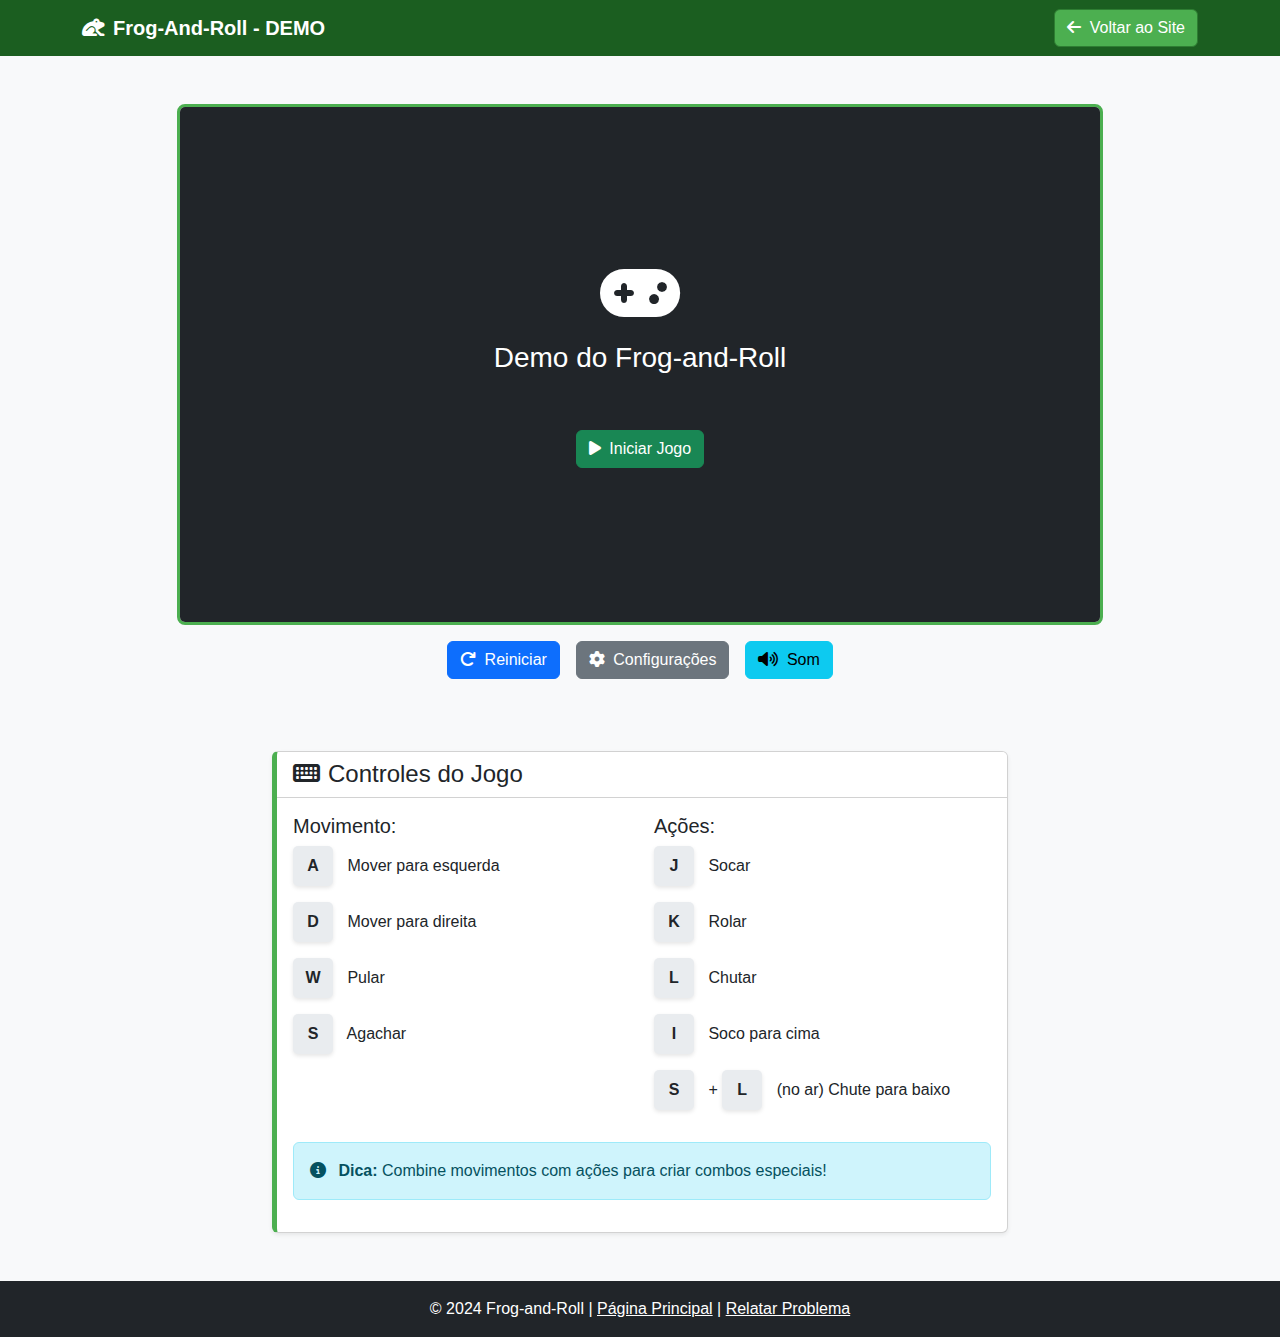
<file: playPage/index.html>
<!DOCTYPE html>
<html lang="pt-br">
<head>
    <meta charset="UTF-8">
    <meta name="viewport" content="width=device-width, initial-scale=1.0">
    <title>Frog-and-Roll - Demo</title>
    <link href="https://cdn.jsdelivr.net/npm/bootstrap@5.3.0/dist/css/bootstrap.min.css" rel="stylesheet">
    <link rel="stylesheet" href="https://cdnjs.cloudflare.com/ajax/libs/font-awesome/6.4.0/css/all.min.css">
    <style>
        :root {
            --primary-color: #4CAF50;
            --secondary-color: #2E7D32;
            --dark-color: #1B5E20;
        }
        
        body {
            background-color: #f8f9fa;
            font-family: 'Segoe UI', Tahoma, Geneva, Verdana, sans-serif;
        }
        
        .navbar {
            background-color: var(--dark-color) !important;
        }
        
        .navbar-brand {
            font-weight: 700;
        }
        
        .game-container {
            aspect-ratio: 16/9;
            background-color: #000;
            border: 3px solid var(--primary-color);
            border-radius: 8px;
            overflow: hidden;
        }
        
        .controls-card {
            border-left: 5px solid var(--primary-color);
        }
        
        .control-key {
            display: inline-block;
            width: 40px;
            height: 40px;
            background-color: #e9ecef;
            border-radius: 5px;
            text-align: center;
            line-height: 40px;
            font-weight: bold;
            margin-right: 10px;
            box-shadow: 0 2px 4px rgba(0,0,0,0.1);
        }
        
        .btn-back {
            background-color: var(--primary-color);
            border-color: var(--secondary-color);
        }
        
        .btn-back:hover {
            background-color: var(--secondary-color);
        }
    </style>
</head>
<body>
    <!-- Header Simplificado -->
    <nav class="navbar navbar-expand-lg navbar-dark sticky-top">
        <div class="container">
            <a class="navbar-brand" href="#">
                <i class="fas fa-frog me-2"></i>Frog-And-Roll - DEMO
            </a>
            <div class="ms-auto">
                <a href="/web-main/index.html" class="btn btn-back text-white">
                    <i class="fas fa-arrow-left me-1"></i> Voltar ao Site
                </a>
            </div>
        </div>
    </nav>

    <main class="container my-5">
        <!-- Container do Jogo -->
        <div class="row justify-content-center mb-5">
            <div class="col-lg-10">
                <div class="game-container mb-3">
                    <!-- Aqui vai o iframe ou canvas do jogo -->
                    <div class="w-100 h-100 d-flex align-items-center justify-content-center text-white bg-dark">
                        <div class="text-center">
                            <i class="fas fa-gamepad fa-4x mb-3"></i>
                            <h3>Demo do Frog-and-Roll</h3>
                            <p class="text-muted">O jogo será carregado aqui...</p>
                            <button class="btn btn-success mt-2">
                                <i class="fas fa-play me-1"></i> Iniciar Jogo
                            </button>
                        </div>
                    </div>
                </div>
                
                <!-- Botões de Ação -->
                <div class="d-flex justify-content-center gap-3 mb-4">
                    <button class="btn btn-primary">
                        <i class="fas fa-redo me-1"></i> Reiniciar
                    </button>
                    <button class="btn btn-secondary">
                        <i class="fas fa-cog me-1"></i> Configurações
                    </button>
                    <button class="btn btn-info">
                        <i class="fas fa-volume-up me-1"></i> Som
                    </button>
                </div>
            </div>
        </div>

        <!-- Card de Controles -->
        <div class="row justify-content-center">
            <div class="col-lg-8">
                <div class="card controls-card shadow-sm">
                    <div class="card-header bg-white">
                        <h4 class="mb-0"><i class="fas fa-keyboard me-2"></i>Controles do Jogo</h4>
                    </div>
                    <div class="card-body">
                        <div class="row">
                            <div class="col-md-6">
                                <h5>Movimento:</h5>
                                <ul class="list-unstyled">
                                    <li class="mb-3">
                                        <span class="control-key">A</span> Mover para esquerda
                                    </li>
                                    <li class="mb-3">
                                        <span class="control-key">D</span> Mover para direita
                                    </li>
                                    <li class="mb-3">
                                        <span class="control-key">W</span> Pular
                                    </li>
                                    <li>
                                        <span class="control-key">S</span> Agachar
                                    </li>
                                </ul>
                            </div>
                            <div class="col-md-6">
                                <h5>Ações:</h5>
                                <ul class="list-unstyled">
                                    <li class="mb-3">
                                        <span class="control-key">J</span> Socar
                                    </li>
                                    <li class="mb-3">
                                        <span class="control-key">K</span> Rolar
                                    </li>
                                    <li class="mb-3">
                                        <span class="control-key">L</span> Chutar
                                    </li>
                                    <li class="mb-3">
                                        <span class="control-key">I</span> Soco para cima
                                    </li>
                                    <li>
                                        <span class="control-key">S</span> + <span class="control-key">L</span> (no ar) Chute para baixo
                                    </li>
                                </ul>
                            </div>
                        </div>
                        
                        <div class="alert alert-info mt-3">
                            <i class="fas fa-info-circle me-2"></i>
                            <strong>Dica:</strong> Combine movimentos com ações para criar combos especiais!
                        </div>
                    </div>
                </div>
            </div>
        </div>
    </main>

    <!-- Rodapé Simplificado -->
    <footer class="bg-dark text-white py-3 mt-5">
        <div class="container text-center">
            <p class="mb-0">
                &copy; 2024 Frog-and-Roll | 
                <a href="/web-main/index.html" class="text-white">Página Principal</a> | 
                <a href="#" class="text-white">Relatar Problema</a>
            </p>
        </div>
    </footer>

    <script src="https://cdn.jsdelivr.net/npm/bootstrap@5.3.0/dist/js/bootstrap.bundle.min.js"></script>
</body>
</html>
</file>
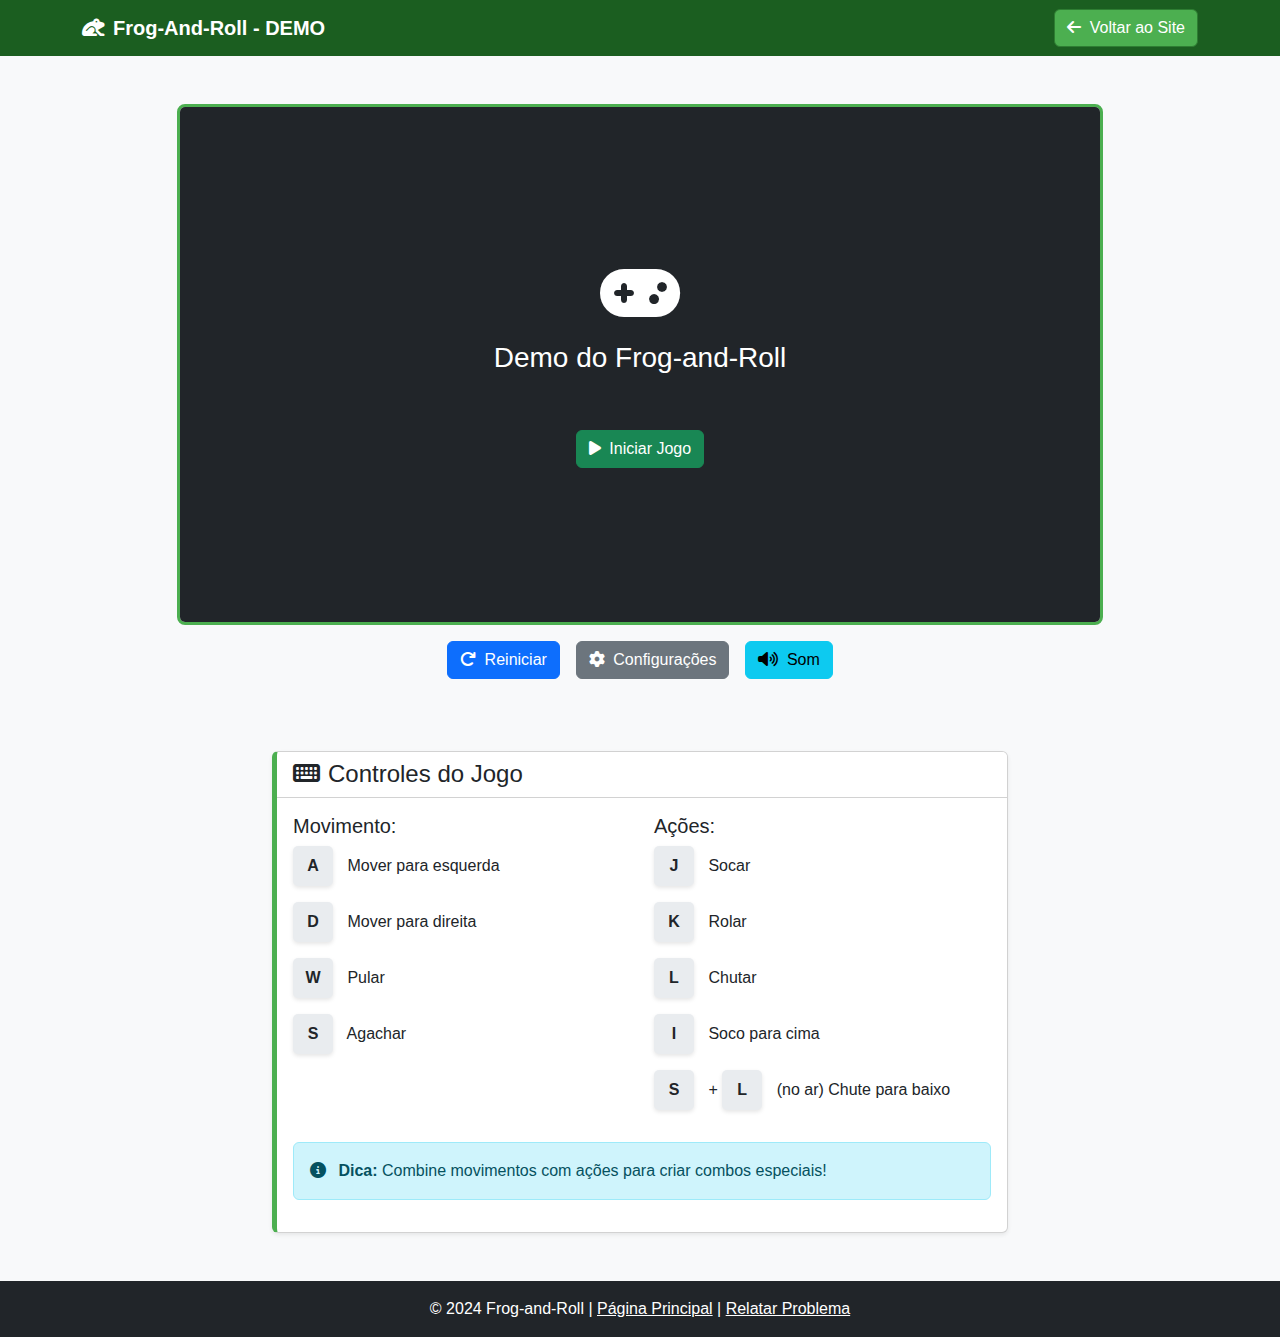
<file: playPage.html>
<!DOCTYPE html>
<html lang="pt-br">
<head>
    <meta charset="UTF-8">
    <meta name="viewport" content="width=device-width, initial-scale=1.0">
    <title>Frog-and-Roll - Demo</title>
    <link href="https://cdn.jsdelivr.net/npm/bootstrap@5.3.0/dist/css/bootstrap.min.css" rel="stylesheet">
    <link rel="stylesheet" href="https://cdnjs.cloudflare.com/ajax/libs/font-awesome/6.4.0/css/all.min.css">
    <style>
        :root {
            --primary-color: #4CAF50;
            --secondary-color: #2E7D32;
            --dark-color: #1B5E20;
        }
        
        body {
            background-color: #f8f9fa;
            font-family: 'Segoe UI', Tahoma, Geneva, Verdana, sans-serif;
        }
        
        .navbar {
            background-color: var(--dark-color) !important;
        }
        
        .navbar-brand {
            font-weight: 700;
        }
        
        .game-container {
            aspect-ratio: 16/9;
            background-color: #000;
            border: 3px solid var(--primary-color);
            border-radius: 8px;
            overflow: hidden;
        }
        
        .controls-card {
            border-left: 5px solid var(--primary-color);
        }
        
        .control-key {
            display: inline-block;
            width: 40px;
            height: 40px;
            background-color: #e9ecef;
            border-radius: 5px;
            text-align: center;
            line-height: 40px;
            font-weight: bold;
            margin-right: 10px;
            box-shadow: 0 2px 4px rgba(0,0,0,0.1);
        }
        
        .btn-back {
            background-color: var(--primary-color);
            border-color: var(--secondary-color);
        }
        
        .btn-back:hover {
            background-color: var(--secondary-color);
        }
    </style>
</head>
<body>
    <!-- Header Simplificado -->
    <nav class="navbar navbar-expand-lg navbar-dark sticky-top">
        <div class="container">
            <a class="navbar-brand" href="#">
                <i class="fas fa-frog me-2"></i>Frog-And-Roll - DEMO
            </a>
            <div class="ms-auto">
                <a href="https://z1c4z.github.io/Frog-and-roll/playPage" class="btn btn-back text-white">
                    <i class="fas fa-arrow-left me-1"></i> Voltar ao Site
                </a>
            </div>
        </div>
    </nav>

    <main class="container my-5">
        <!-- Container do Jogo -->
        <div class="row justify-content-center mb-5">
            <div class="col-lg-10">
                <div class="game-container mb-3">
                    <!-- Aqui vai o iframe ou canvas do jogo -->
                    <div class="w-100 h-100 d-flex align-items-center justify-content-center text-white bg-dark">
                        <div class="text-center">
                            <i class="fas fa-gamepad fa-4x mb-3"></i>
                            <h3>Demo do Frog-and-Roll</h3>
                            <p class="text-muted">O jogo será carregado aqui...</p>
                            <button class="btn btn-success mt-2">
                                <i class="fas fa-play me-1"></i> Iniciar Jogo
                            </button>
                        </div>
                    </div>
                </div>
                
                <!-- Botões de Ação -->
                <div class="d-flex justify-content-center gap-3 mb-4">
                    <button class="btn btn-primary">
                        <i class="fas fa-redo me-1"></i> Reiniciar
                    </button>
                    <button class="btn btn-secondary">
                        <i class="fas fa-cog me-1"></i> Configurações
                    </button>
                    <button class="btn btn-info">
                        <i class="fas fa-volume-up me-1"></i> Som
                    </button>
                </div>
            </div>
        </div>

        <!-- Card de Controles -->
        <div class="row justify-content-center">
            <div class="col-lg-8">
                <div class="card controls-card shadow-sm">
                    <div class="card-header bg-white">
                        <h4 class="mb-0"><i class="fas fa-keyboard me-2"></i>Controles do Jogo</h4>
                    </div>
                    <div class="card-body">
                        <div class="row">
                            <div class="col-md-6">
                                <h5>Movimento:</h5>
                                <ul class="list-unstyled">
                                    <li class="mb-3">
                                        <span class="control-key">A</span> Mover para esquerda
                                    </li>
                                    <li class="mb-3">
                                        <span class="control-key">D</span> Mover para direita
                                    </li>
                                    <li class="mb-3">
                                        <span class="control-key">W</span> Pular
                                    </li>
                                    <li>
                                        <span class="control-key">S</span> Agachar
                                    </li>
                                </ul>
                            </div>
                            <div class="col-md-6">
                                <h5>Ações:</h5>
                                <ul class="list-unstyled">
                                    <li class="mb-3">
                                        <span class="control-key">J</span> Socar
                                    </li>
                                    <li class="mb-3">
                                        <span class="control-key">K</span> Rolar
                                    </li>
                                    <li class="mb-3">
                                        <span class="control-key">L</span> Chutar
                                    </li>
                                    <li class="mb-3">
                                        <span class="control-key">I</span> Soco para cima
                                    </li>
                                    <li>
                                        <span class="control-key">S</span> + <span class="control-key">L</span> (no ar) Chute para baixo
                                    </li>
                                </ul>
                            </div>
                        </div>
                        
                        <div class="alert alert-info mt-3">
                            <i class="fas fa-info-circle me-2"></i>
                            <strong>Dica:</strong> Combine movimentos com ações para criar combos especiais!
                        </div>
                    </div>
                </div>
            </div>
        </div>
    </main>

    <!-- Rodapé Simplificado -->
    <footer class="bg-dark text-white py-3 mt-5">
        <div class="container text-center">
            <p class="mb-0">
                &copy; 2024 Frog-and-Roll | 
                <a href="index.html" class="text-white">Página Principal</a> | 
                <a href="#" class="text-white">Relatar Problema</a>
            </p>
        </div>
    </footer>

    <script src="https://cdn.jsdelivr.net/npm/bootstrap@5.3.0/dist/js/bootstrap.bundle.min.js"></script>
</body>
</html>
</file>
